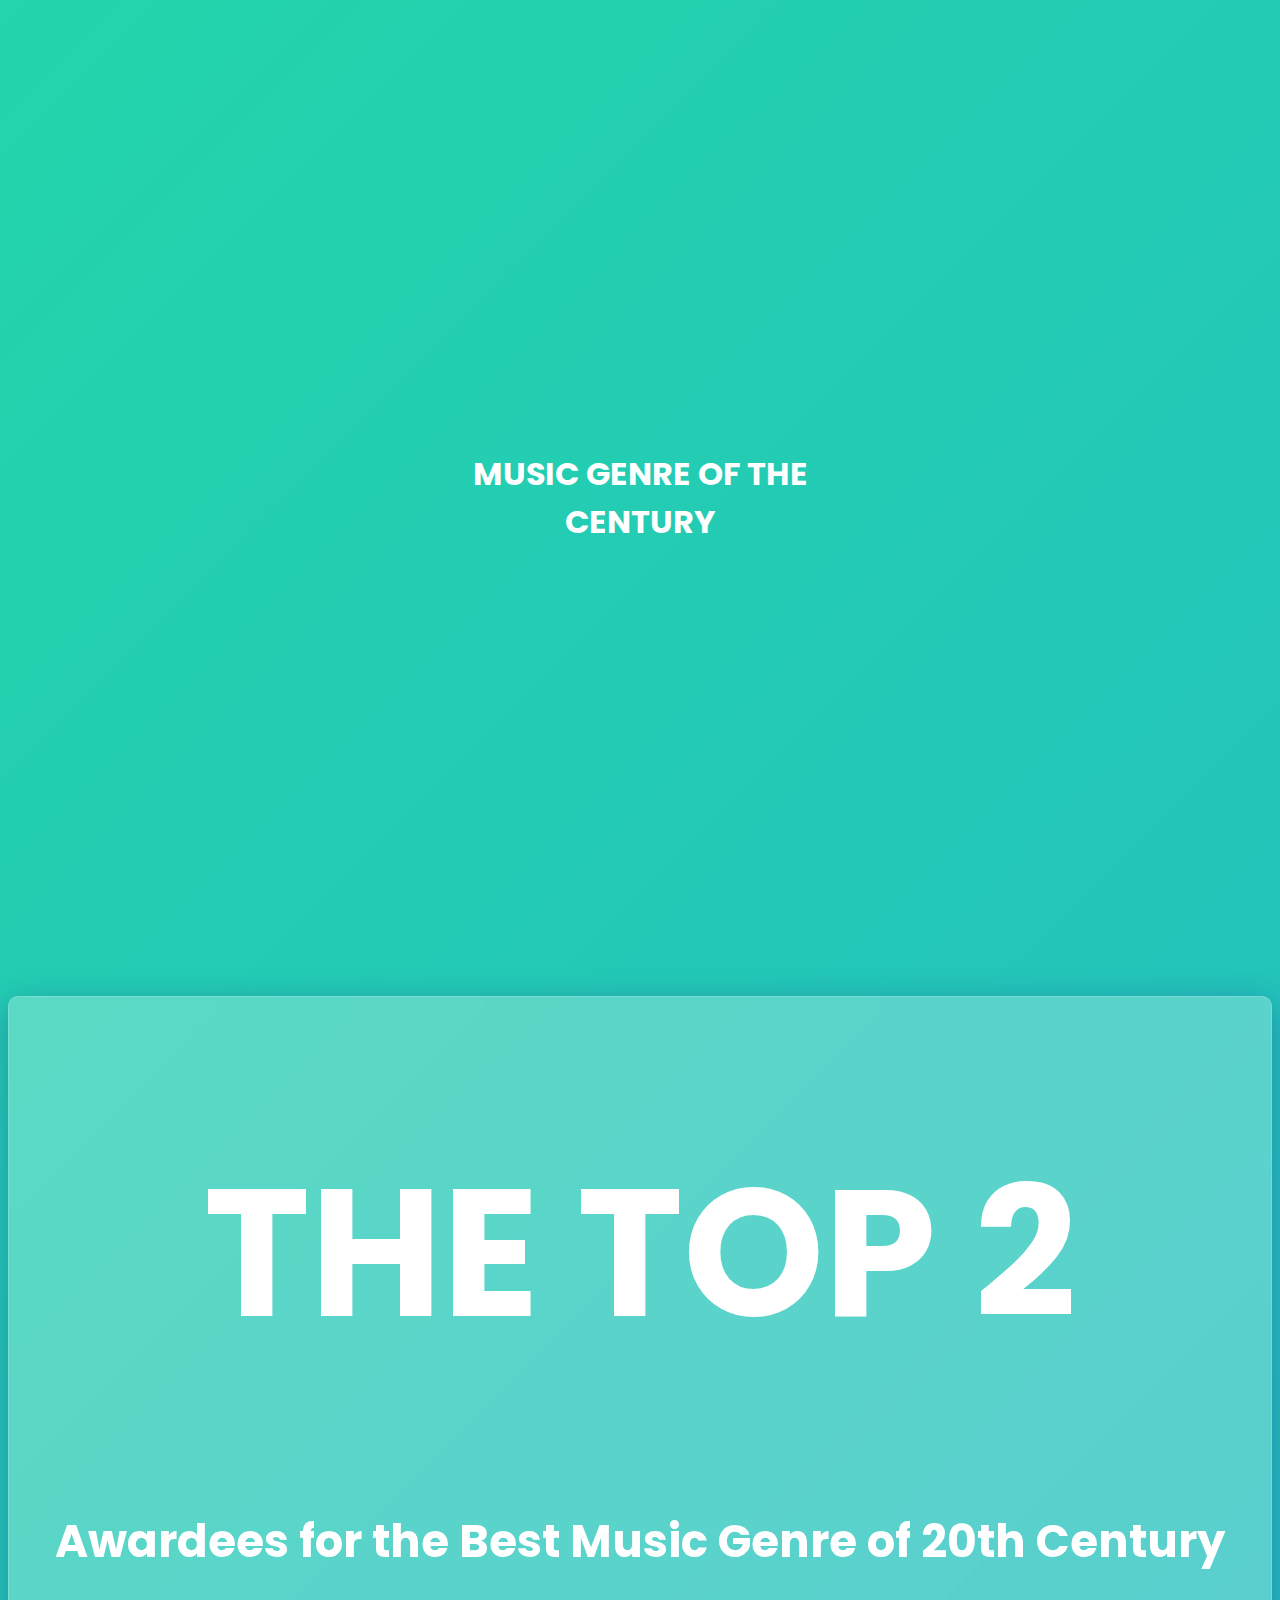
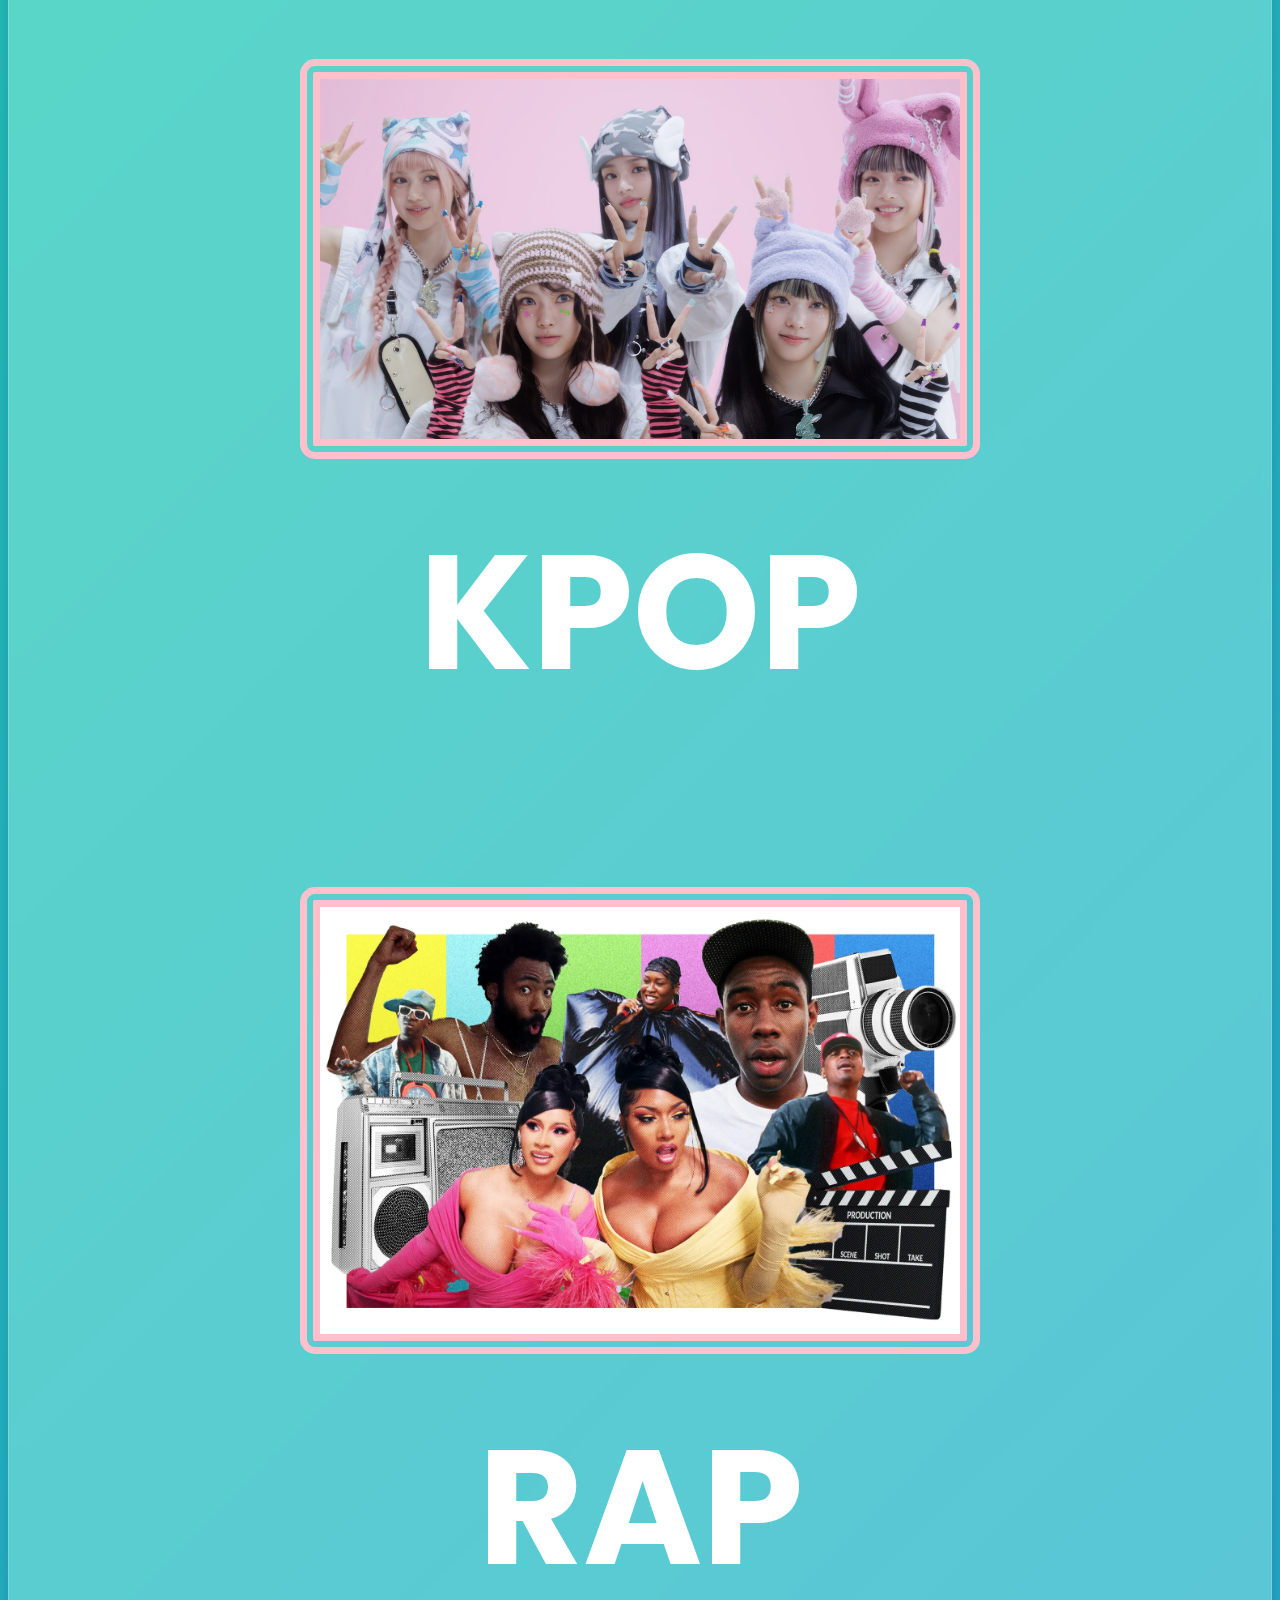
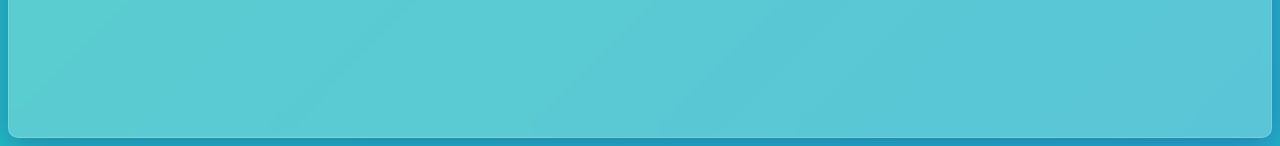
<file: index.html>
<!DOCTYPE html>
<html lang="en">
<head>
    <meta charset="UTF-8">
    <meta name="viewport" content="width=device-width, initial-scale=1.0">
    <title>MUSIC GENRE'S LOVED BY THE YOUTH</title>
    <link rel="stylesheet" href="style.css">
</head>
<body id="body">
    <!-- GUMAWA NG 2 TOP BEST GENRES SA MGA NEW GENERATIONS YOUTH YOUGNER GENS -->
    <div id="headerText" onclick="titleclick()" onmouseenter="hoverIn()">
        <h1 id="textHeaderH1">MUSIC GENRE OF THE CENTURY</h1>
    </div>
    <div class="screen">
        <div id="folder">
            <div id="top2header">
                <h1>THE TOP 2</h1>
                <h2>Awardees for the Best Music Genre of 20th Century</h2>
            </div>

            <div class="kpopDiv">
                <a href="/KPOP and RAP/kpop.html">
                    <img id="kpopImg" onmouseenter="hover()" onmouseleave="hoverOut()" onclick="kpopVid()" src="pet 4 something/kpop.jpg">
                <h1>KPOP</h1>
                </a>
            </div>
            <div class="rapDiv">
                <a href="/KPOP and RAP/rap.html">
                    <img id="rapImg" onmouseenter="hover()" onmouseleave="hoverOut()" src="medias/BEST-RAP-VIDS.png">
                    <h1>RAP</h1>
                </a>
            </div>
        </div>
    </div>
</body>
<!-- <script src="function.js"> -->
<script src="function.js">
    // function.js is not working
    
</script>
</html>
</file>
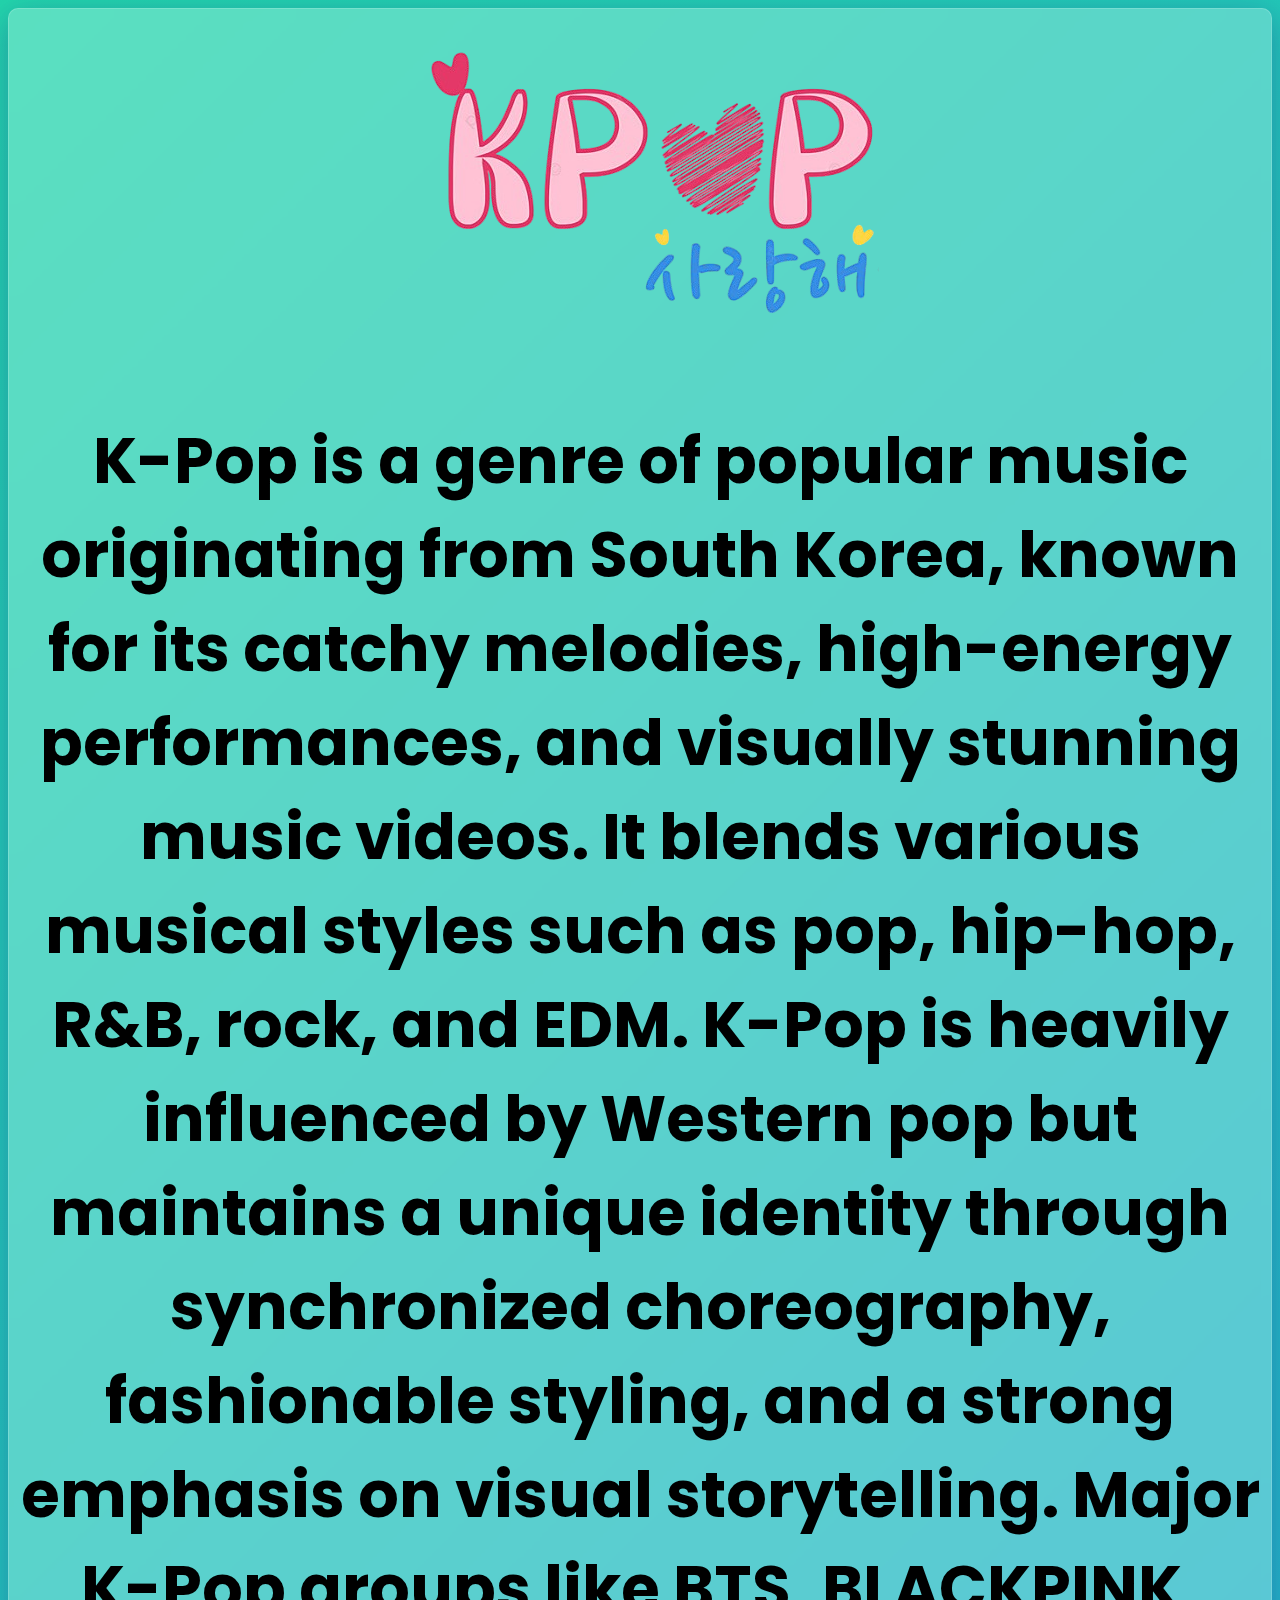
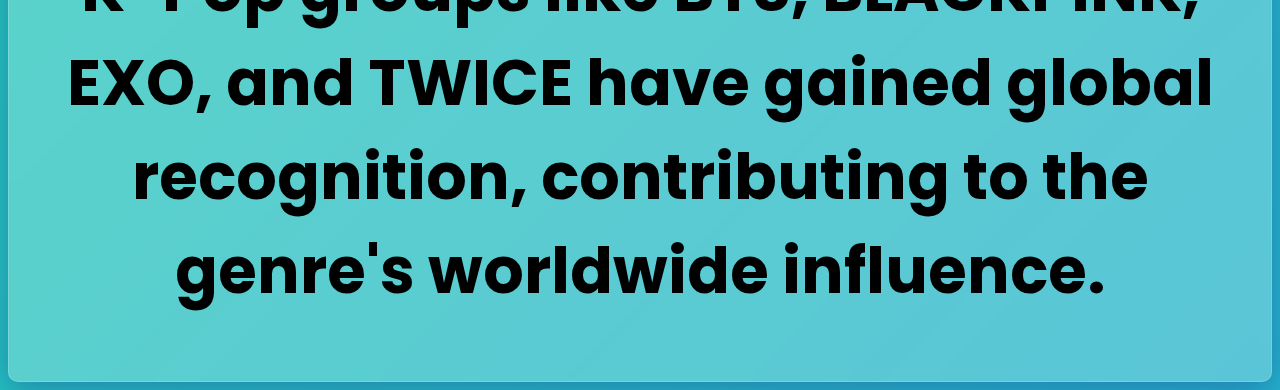
<file: KPOP and RAP/kpop.html>
<!DOCTYPE html>
<html lang="en">
<head>
    <meta charset="UTF-8">
    <meta name="viewport" content="width=device-width, initial-scale=1.0">
    <title>Document</title>
    <link rel="stylesheet" href="style.css">
</head>
<body>
    <div class="folder">
        <div class="kpop">
            <img src="/medias/kpopLogo.png"/>
            <p>
                <!-- description -->
                K-Pop is a genre of popular music originating from South Korea, known for its catchy melodies, high-energy performances, and visually stunning music videos. It blends various musical styles such as pop, hip-hop, R&B, rock, and EDM. K-Pop is heavily influenced by Western pop but maintains a unique identity through synchronized choreography, fashionable styling, and a strong emphasis on visual storytelling. Major K-Pop groups like BTS, BLACKPINK, EXO, and TWICE have gained global recognition, contributing to the genre's worldwide influence.
            </p>
        </div>
    </div>
    
</body>
</html>
</file>
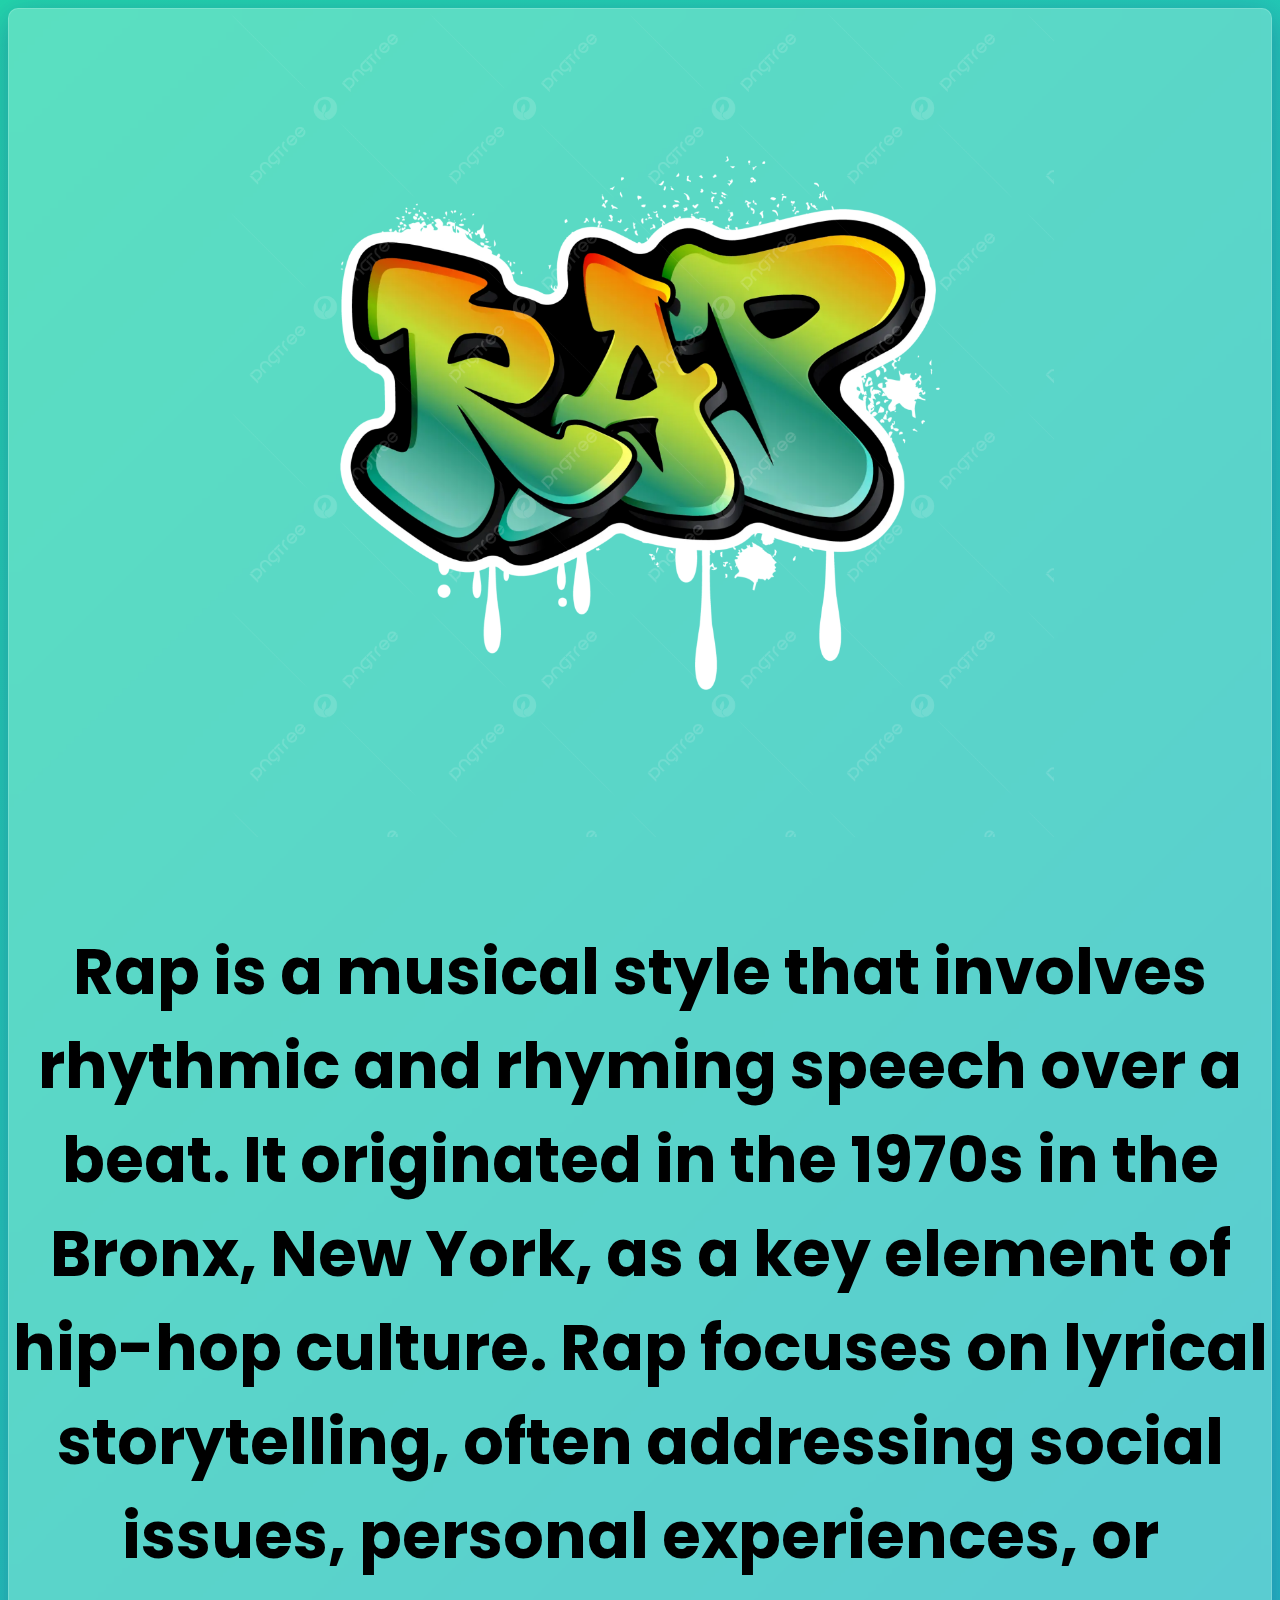
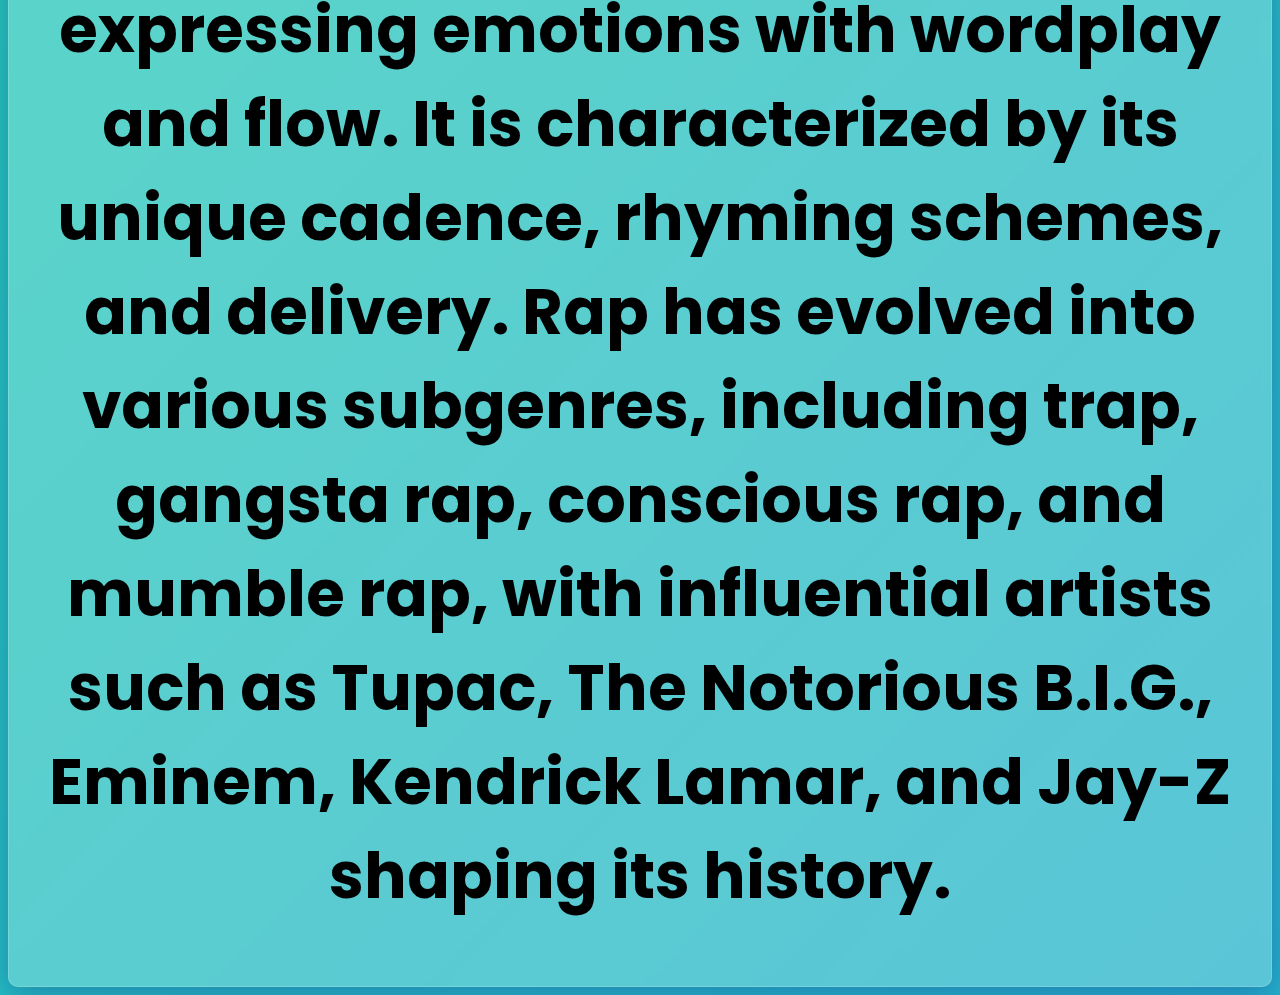
<file: KPOP and RAP/rap.html>
<!DOCTYPE html>
<html lang="en">
<head>
    <meta charset="UTF-8">
    <meta name="viewport" content="width=device-width, initial-scale=1.0">
    <title>Document</title>
    <link rel="stylesheet" href="style.css">
</head>
<body>
    <div class="folder">
        <div class="rap">
            <img src="/medias/rap.png"/>
            <p>
                <!-- description -->
                Rap is a musical style that involves rhythmic and rhyming speech over a beat. It originated in the 1970s in the Bronx, New York, as a key element of hip-hop culture. Rap focuses on lyrical storytelling, often addressing social issues, personal experiences, or expressing emotions with wordplay and flow. It is characterized by its unique cadence, rhyming schemes, and delivery. Rap has evolved into various subgenres, including trap, gangsta rap, conscious rap, and mumble rap, with influential artists such as Tupac, The Notorious B.I.G., Eminem, Kendrick Lamar, and Jay-Z shaping its history.
            </p>
        </div>
    </div>
    
</body>
</html>
</file>
<file: style.css>
@import url('https://fonts.googleapis.com/css2?family=Poppins:ital,wght@0,100;0,200;0,300;0,400;0,500;0,600;0,700;0,800;0,900;1,100;1,200;1,300;1,400;1,500;1,600;1,700;1,800;1,900&display=swap');
#headerText{
    color: white;
    text-align: center;
	margin: 50vh;
}
*{
    font-family: "Poppins", serif;
    font-weight: 700;
    font-style: normal;
	transition: 0.2s;
	text-decoration: none;
	color: white;
}
body{
    cursor: crosshair;
    background: linear-gradient(-45deg, #ee7752, #e73c7e, #23a6d5, #23d5ab);
	background-size: 400% 400%;
	animation: gradient 15s ease infinite;
	height: 100%;
}
.screen{
    background: rgba( 255, 255, 255, 0.25 );
box-shadow: 0 8px 32px 0 rgba( 31, 38, 135, 0.37 );
backdrop-filter: blur( 4px );
-webkit-backdrop-filter: blur( 4px );
border-radius: 10px;
border: 1px solid rgba( 255, 255, 255, 0.18 );
height: fit-content;
margin: 0;

}
#folder{
	width: 100%;
    height: 100%;
    display: flex;
    justify-content: center;
	flex-direction: column;
}
@keyframes gradient {
	0% {
		background-position: 0% 50%;
	}
	50% {
		background-position: 100% 50%;
	}
	100% {
		background-position: 0% 50%;
	}
}
.kpopDiv{
	text-align: center;
	font-size: 9vmin;
    color: white;
}
.kpopDiv h1{
	margin-top: 0;
}
#kpopImg{
    width: 50vw;
    margin: 5vmin;
	margin-bottom: 0;
	font-size: 10vmin;
	border-radius: 15px;
	border: 20px double pink;
}
.kpopDiv video{
	position: absolute;
    left: 34vw;
	top: 0;
	display: none;
}
.rapDiv{
	text-align: center;
	font-size: 9vmin;
    color: white;
}
.rapDiv h1{
	margin-top: 0;
	animation: appear;
}
@keyframes appear{
	from{
		opacity: 0;
		scale: 0.5;
	}
	to{
		opacity: 1;
		scale: 1;
	}
}
#rapImg{
    width: 50vw;
    margin: 5vmin;
	margin-bottom: 0;
	font-size: 10vmin;
	border-radius: 15px;
	border: 20px double pink;
}
#top2header{
	text-align: center;
	font-size: 10vmin;
}
#top2header h2{
	font-size: 5vmin;
}
</file>
<file: KPOP and RAP/style.css>
@import url('https://fonts.googleapis.com/css2?family=Poppins:ital,wght@0,100;0,200;0,300;0,400;0,500;0,600;0,700;0,800;0,900;1,100;1,200;1,300;1,400;1,500;1,600;1,700;1,800;1,900&display=swap');
.folder{
background: rgba( 255, 255, 255, 0.25 );
box-shadow: 0 8px 32px 0 rgba( 31, 38, 135, 0.37 );
backdrop-filter: blur( 4px );
-webkit-backdrop-filter: blur( 4px );
border-radius: 10px;
border: 1px solid rgba( 255, 255, 255, 0.18 );
}
*{
    font-family: "Poppins", serif;
    font-weight: 700;
    font-style: normal;
	transition: 0.2s;
}
.kpop, .rap{
    text-align: center;
    font-size: 7vmin;
}
body{
    cursor: crosshair;
    background: linear-gradient(-45deg, #ee7752, #e73c7e, #23a6d5, #23d5ab);
	background-size: 400% 400%;
	animation: gradient 15s ease infinite;
	height: 100%;
}
@keyframes gradient {
	0% {
		background-position: 0% 50%;
	}
	50% {
		background-position: 100% 50%;
	}
	100% {
		background-position: 0% 50%;
	}
}
.rap img{
    width: 92vmin;
    margin: 0;
}
</file>
